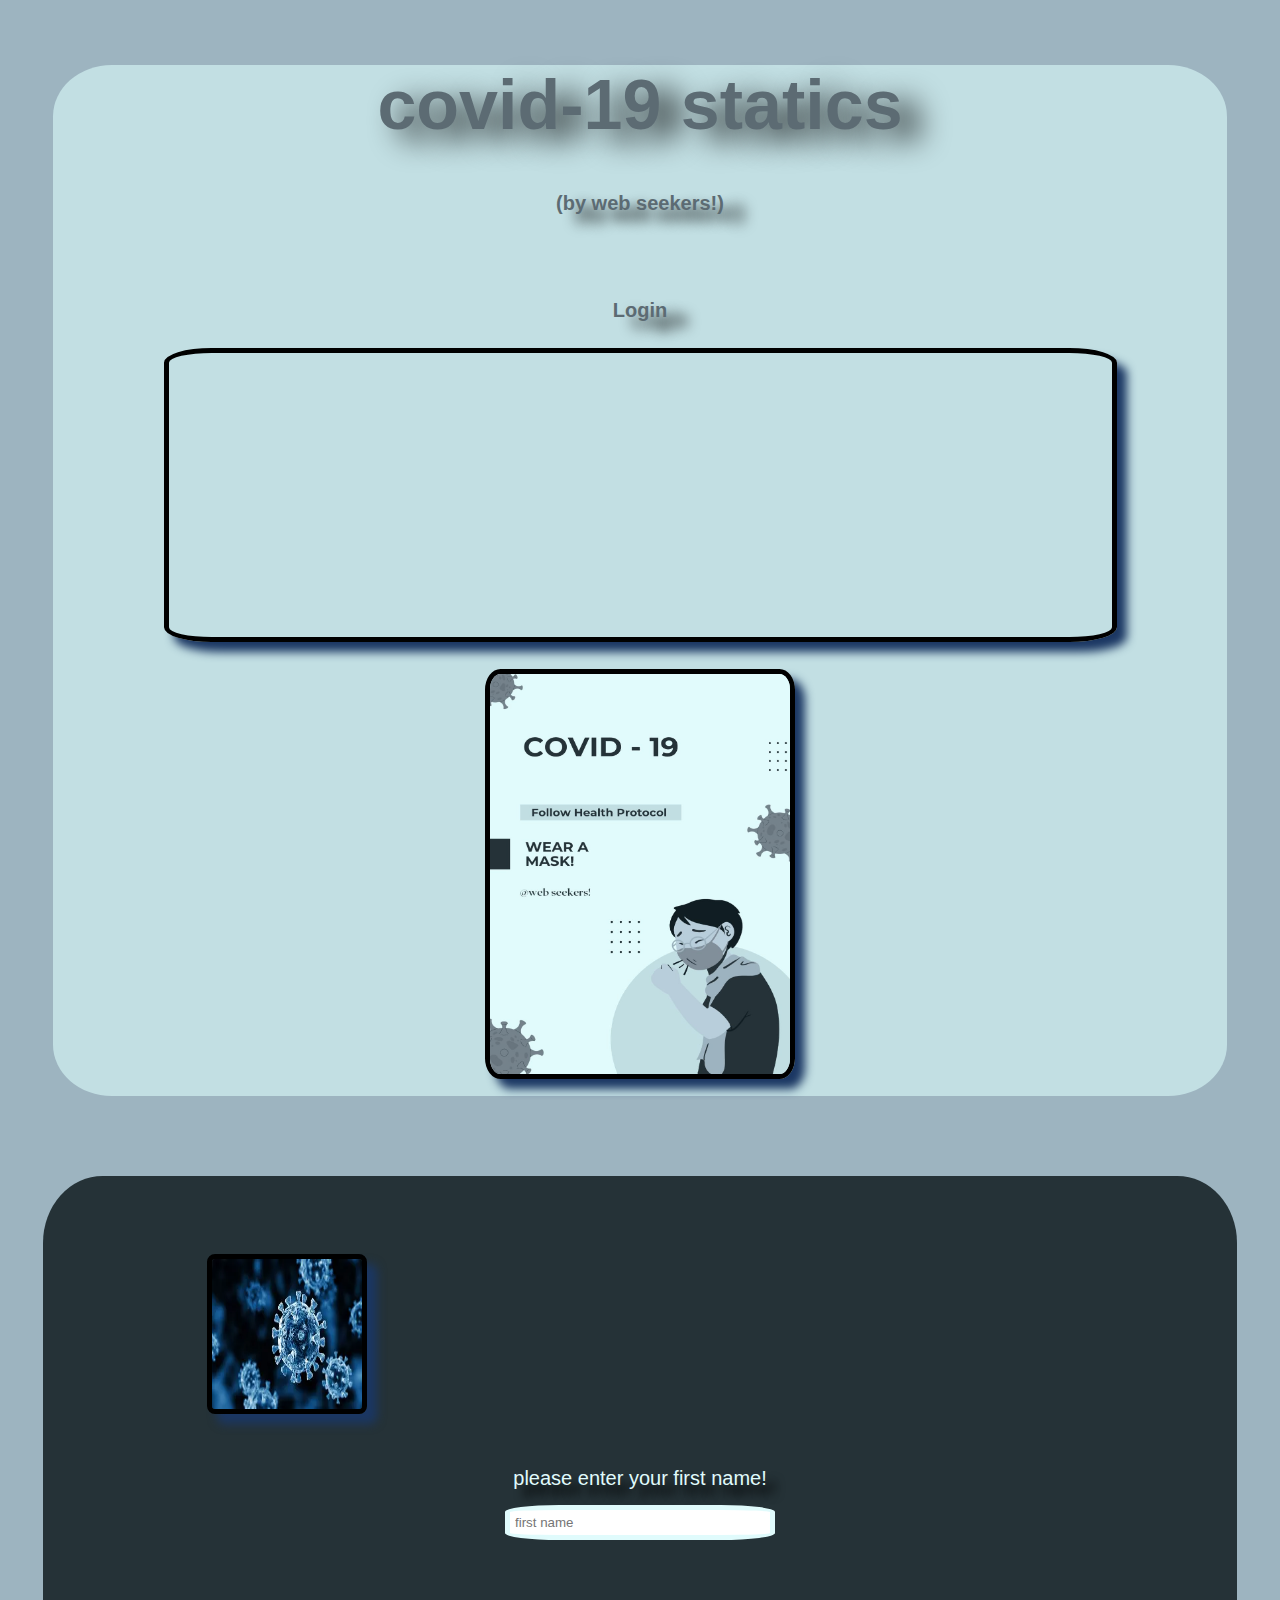
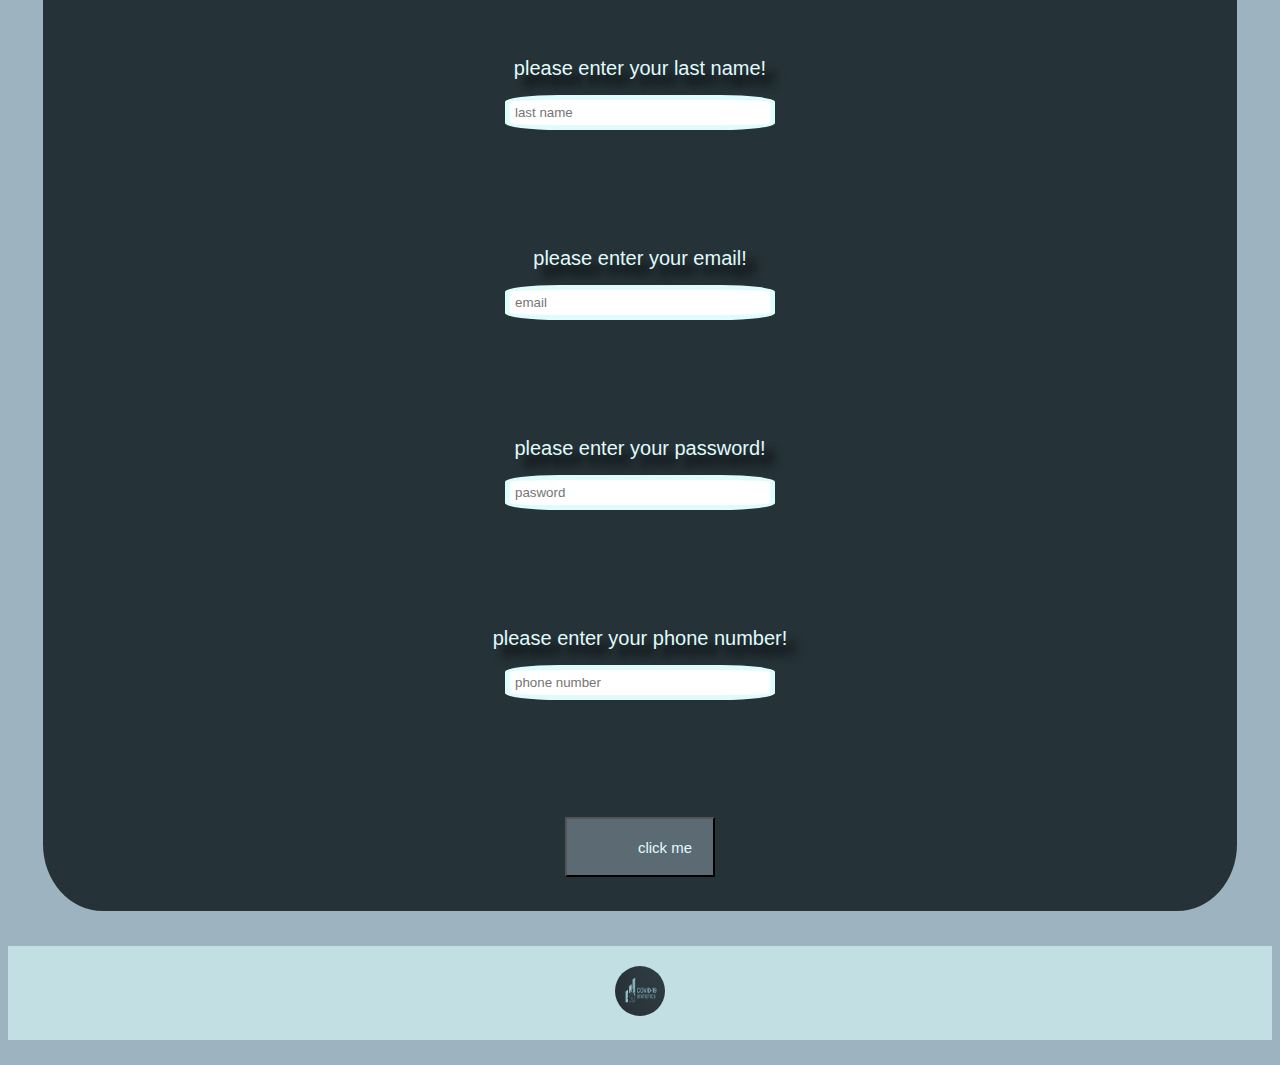
<file: index.html>
<!DOCTYPE html>
<html lang="en">
<head>
    <meta charset="UTF-8">
    <meta name="viewport" content="width=device-width, initial-scale=1.0">
<title> statics</title>
  <link rel="stylesheet" href="css-login-page.css">
</head>
<body>
<header>
          <center>
   <div class="div1">

  <h1 class="header1"> covid-19 statics </h1 >
  <h5 class="header5"> (by web seekers!)</h5>
  <br>
    <h2 class="header2">Login</h2>
    <iframe  controls width="943" height="284" src="https://www.youtube.com/embed/EwPKdofu5x4" title="🦠 COVID-19: The virus that paralyzed the world 🌍 | SARS-CoV-2 explained in 3D" frameborder="0" allow="accelerometer; autoplay; clipboard-write; encrypted-media; gyroscope; picture-in-picture; web-share" referrerpolicy="strict-origin-when-cross-origin" allowfullscreen class="video"></iframe>
    <img src="poster.jpg" alt="poster ( sadly the poster is not loading :( )" width="300 px" height="400 px "class="poster">
   </header>
</div>
<main>
    <div>
        <pre>
                <section> 
        <img src="virus.webp" alt="image" width="150px" height="150px "class="img">
        <form method="GET" action="html-home-page.html"> 
        <label class="label1">please enter your first name!</label>
        <input type="text" name="first name" id="username" placeholder="first name" required>
<br>
        <label class="label 2">please enter your last name!</label>
        <input type="text" name="last name" placeholder="last name"required>
<br>
        <label>please enter your email!</label>
        <input type="email" name="email" placeholder="email"required>
<br>
        <label>please enter your password!</label>
        <input type="password" name="password" placeholder="pasword"required>
<br>
        <label>please enter your phone number!</label>
        <input type="number" name="number" placeholder="phone number"required>
        <br>
               <button type="submit" onclick= "sayhello()" >
            click me
        </button>   
      </section>
</div>
        </form>
        </main>
  

        <script src="js-login-page.js"> 
        </script>
                 </center>
                 <footer>
                 <img src="logo.jpg"logo ( sadly the logo is not loading :( )" height="150 px" width="150 px" class="logo">
</footer>
    </pre>

    
</body>
</html>
</file>
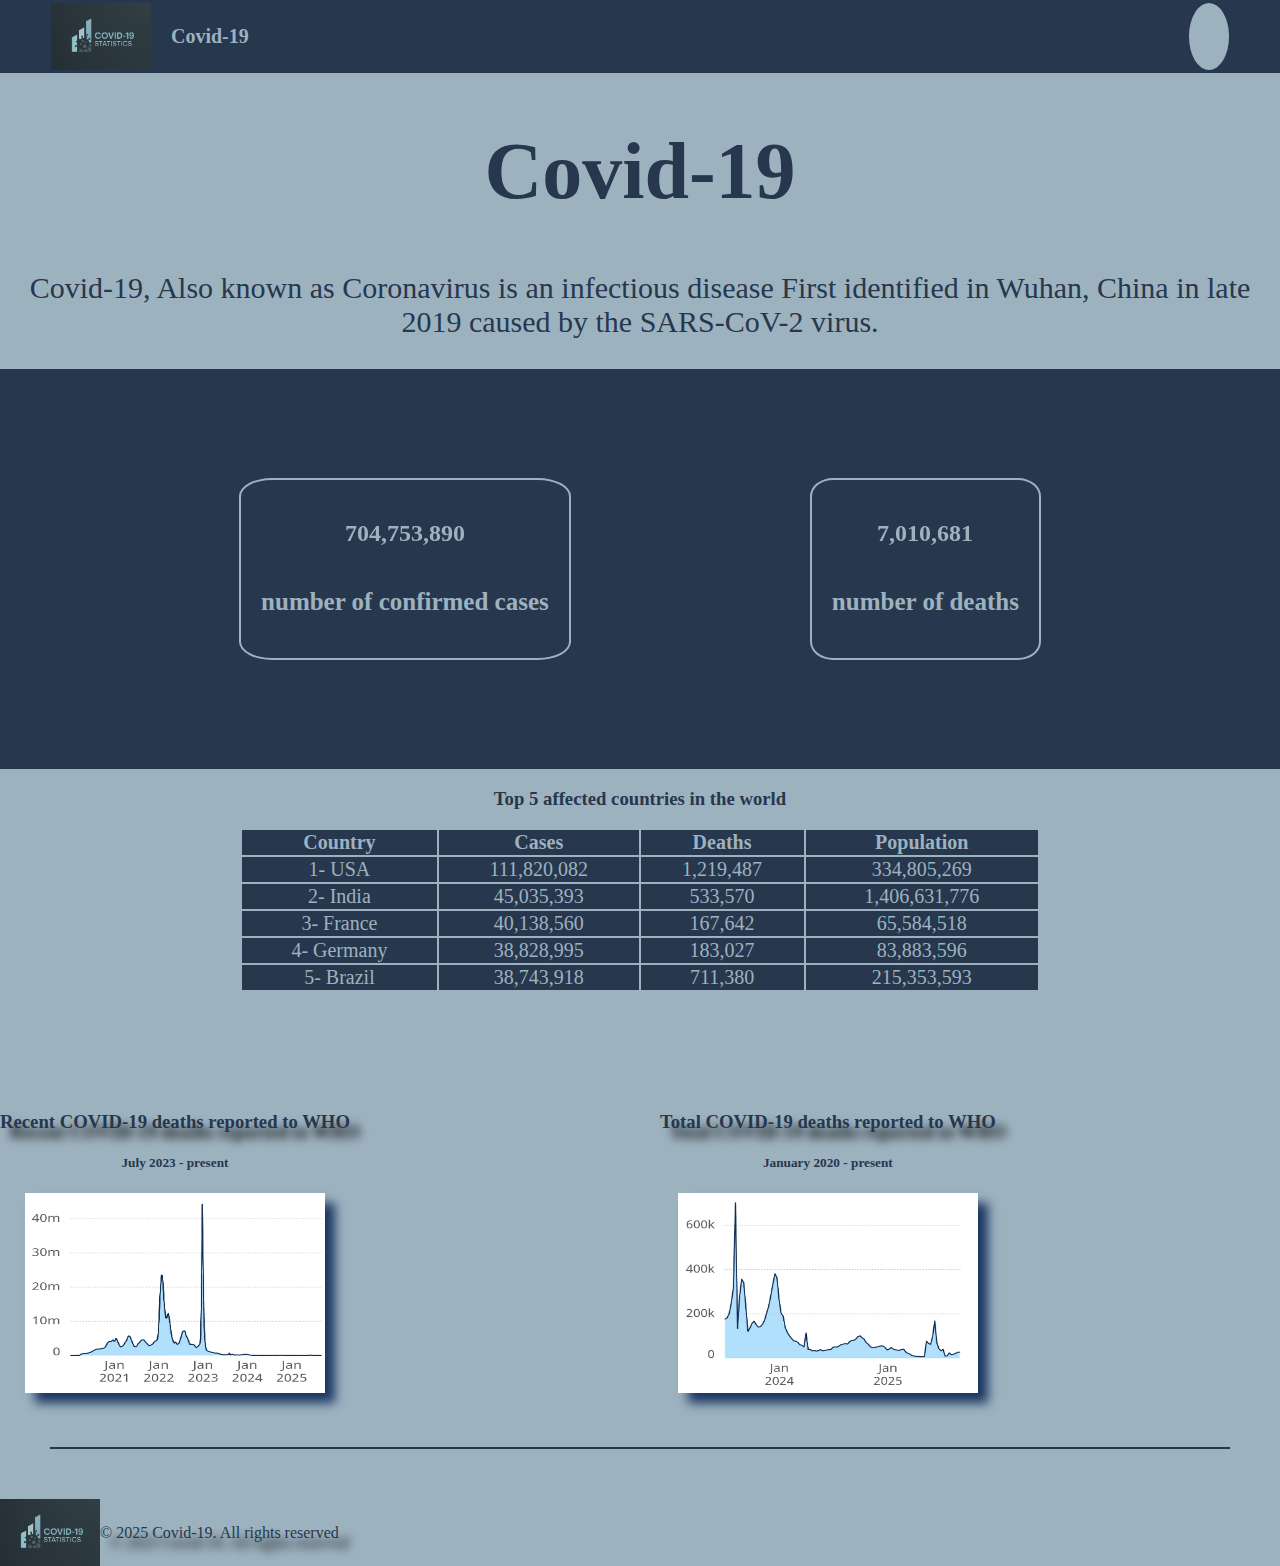
<file: Stats.html>
<!DOCTYPE html>
<html lang="en">
<head>
    <meta charset="UTF-8">
    <meta name="viewport" content="width=device-width, initial-scale=1.0">
    <title>Covid-19</title>
    <link rel="stylesheet" href="Stats.css">
</head>
<body>
    <header>
        <nav>
            <div class = "left">
                <img src="Logo.jpeg" alt = "logo" class = "logo">
                <h5>Covid-19</h5>
            </div>
            <div class = "right">
                
                <a href=""></a>
                <a href=""></a>
            </div>
        </nav>
    </header>
    <section>
        <div class = covid1>
            <h1>Covid-19</h1>
            <p> Covid-19, Also known as Coronavirus is an infectious disease First identified in Wuhan, China in late 2019 caused by the SARS-CoV-2 virus.</p>
        </div>
    <section class ="stats">
        <div class="stat_box">
            <h2>704,753,890</h2>
            <h4><a href="https://data.who.int/dashboards/covid19/cases"> number of confirmed cases</a></h4>
        </div>
        <div class="stat_box">
            <h2>7,010,681</h2>
            <h4><a href="https://data.who.int/dashboards/covid19/deaths"> number of deaths</a></h4>
        </div>
    </section>
    <h3 class = "table-title"> Top 5 affected countries in the world</h3>
    <table>
        <tr>
            <th> Country</th>
            <th> Cases</th>
            <th> Deaths</th>
            <th> Population</th>
        </tr>
        <tr>
            <td>1- USA</td>
            <td>111,820,082</td>
            <td>1,219,487</td>
            <td>334,805,269</td>
        </tr>
        <tr>
            <td>2- India</td>
            <td>45,035,393</td>
            <td>533,570</td>
            <td>1,406,631,776</td>
        </tr>
        <tr>
            <td>3- France</td>
            <td>40,138,560</td>
            <td>167,642</td>
            <td>65,584,518</td>
        </tr>
        <tr>
            <td>4- Germany</td>
            <td>38,828,995</td>
            <td>183,027</td>
            <td>83,883,596</td>
        </tr>
        <tr>
            <td>5- Brazil</td>
            <td>38,743,918</td>
            <td>711,380</td>
            <td>215,353,593</td>
        </tr>
    </table>
    <section class = graphs>
        <div class ="graph">
            <h3 class="textshadow1" >Recent COVID-19 deaths reported to WHO</h3>
        <h5>July 2023 - present</h5>
        <img class ="gr1" src="2020-graph.jpeg" alt="Recent COVID-19 deaths reported to WHO">
        </div>
        <div class ="graph">
        <h3 class="textshadow1" >Total COVID-19 deaths reported to WHO</h3>
        <h5>January 2020 - present</h5>
        <img class ="gr2" src="2023-graph.jpeg" alt="Recent COVID-19 deaths reported to WHO">
        </div>
    </section>
    </section>
    <hr>
    <footer>
        <img class="logo" src="Logo.jpeg" alt ="logo">
        <p class="textshadow1" >&copy; 2025 Covid-19. All rights reserved</p>
    </footer>
</body>

</html>
</file>
<file: css-login-page.css>
:root {
  --lightblue : #c2dfe3;
  --lighter: #e0fbfc;
  --darker: #5c6b73;
  --mid: #9db4c0;
  --darkest: #253237;
}
.video{
    border-radius: 5%;
  border: 5px solid black;
  box-shadow: 10px 10px 10px 0px #1b3763;
margin: 10px 20px;
}
div {
  background-color: var(--darkest);
  border-radius: 5%;
  font-size: 30px;
  color:#02181c;
  margin:35px;
  transition: 0.3s;
}
div :hover {
  color: var(--mid);
  transform: scale(1.2);
}


h1{
  text-shadow: 20px 10px 30px black;
  font-size: 70px;
  font-family: Arial, Helvetica, sans-serif;
  color:var(--darker);
}
h5{
  text-shadow: 20px 10px 14px black; 
  font-size: 20px;
  font-family: Arial, Helvetica, sans-serif;
  color:var(--darker);
}
h2{
  text-shadow: 20px 10px 14px black; 
  font-size: 20px;
  font-family: Arial, Helvetica, sans-serif;
  color:var(--darker);
}

.poster{
  border-radius: 5%;
  border: 5px solid black;
  box-shadow: 10px 10px 10px 0px #1b3763;
margin: 10px 20px;
}

header {   
  background-color: var(--nav);
  align-items: center;
  padding: 10px;
}



label{
  text-shadow: 10px 10px 10px black; 
  font-size: 20px;
  font-family: Arial, Helvetica, sans-serif;
  color:var(--lighter);
}


.div1{
  background-color: var(--lightblue);
}


.logo {
  width: 50px;
  height: 50px;
  border-radius: 50%;    
}


footer{
  background-color: var(--lightblue);
  text-align: center;
  padding: 20px;
}

form {
  display: flex;
  flex-direction: column;
  align-items: center;
}

input {
  margin: 15px;
  width: 250px;
  padding: 5px;
  border: 5px solid var(--lighter);
  border-radius: 20%;
}
input:focus {
  background-color: var(--lighter);
}


body {
  background-color: var(--mid);
  align-items: center;
}

button{
  width: 150px;
  height: 60px;
  background-color: var(--darker);
  align-items: center;
  color: var(--lighter);
  font-size: 15px;
  display: flex;
  justify-content: center;
  transition: all ease-in-out 2s 0.5s;
}
button:hover{
  color: var(--mid);
  transform: scale(1.2);
}

@media screen and (max-width: 600px) {
  h1 {
    font-size: 40px;
  }

  .div1 {
    display:grid;
    grid-template-columns: 1fr;
  }
}

@keyframes borderChange {
  0%   { border-color: #27374D; }
  50%  { border-color: #DDE6ED; }
  100% { border-color: #526D82; }
}


.poster {
  animation: borderChange 3s infinite;

}
.video {
  animation: borderChange 3s infinite;
}
.img{
    border-radius: 5%;
  border: 5px solid black;
  box-shadow: 10px 10px 10px 0px #1b3763;
margin: 10px 20px;

animation: borderChange 3s infinite;
}
</file>
<file: Stats.css>
body{
    margin: 0px;
    padding: 0px;
    background-color: #9DB2BF;
    color: #27374D;
}
header{
    padding: 3px;
    background-color: #27374D;
    text-align: center;
}
nav{
    display: flex;
    justify-content: space-between;
}
.left{
    display: flex;
    align-items: center;
    gap: 20px;
    margin-left: 3rem;

}
.right{
    display: flex;
    align-items: center;
    background-color: #9DB2BF;
    border-radius: 50%;
    margin-right: 3rem;
    padding: 0px 20px;
}
header a{
    text-decoration: none;
    color: #27374D;
    font: bold;
    font-size: 16px;
}
.logo{
    width: 80px;
    height: auto;
}
header h5{
    color: #9DB2BF;
    font: bold;
    font-size: 20px;
    margin: 0px;
}
div.covid1{
    text-align: center;
    font-size: 40px;
}
div.covid1 p{
     font-size: 30px;
}
section.stats{
    display: flex;
    margin-top: 30px;
    display: flex;
    justify-content: space-evenly;
    align-items: center;
    color: #9DB2BF;
    background-color: #27374D;
    height: 400px;
}
section.stats a{
    text-decoration: none;
    font-size: 25px;
    color: #9DB2BF;
}
div.stat_box{
    text-align: center;
    align-items: center;
    border: 2px solid #9DB2BF;
    border-radius: 10%;
    padding: 20px;
transition-property: border-color;
  transition-duration: 1s;
  transition-timing-function: cubic-bezier(0.075, 0.82, 0.165, 1);
  transition-delay: 0.25s;
}

div.stat_box h2{
  display: inline-block;            
  transition-property: transform;
  transition-duration: 1s;
  transition-timing-function: cubic-bezier(0.075, 0.82, 0.165, 1);
  transition-delay: 0.25s;
  will-change: transform;          
}

div.stat_box h4{
  transition-property: opacity;
  transition-duration: 1s;
  transition-timing-function: cubic-bezier(0.075, 0.82, 0.165, 1);
  transition-delay: 0.25s;
}

div.stat_box h2:hover{
  transform: scale(1.5);
}

div.stat_box h2:hover + h4{
  opacity: 0;
}

div.stat_box:hover{
  border-color: transparent;
}
.table-title{
    justify-content: center;
    text-align: center;
}
table{
    width: 800px;
    height: auto;
    margin-left: auto;
    margin-right: auto;
    text-align: center;
    font-size: 20px;
    margin-bottom: 100px;
}
table tr{
    background-color: #27374D;
    color: #9DB2BF;
    justify-content: space-evenly;
    align-items: center;
    padding: 10px;
}
.graphs{
    display: flex;
    justify-content: flex-start;
    margin-bottom: 50px;
    align-items: flex-start;
    gap: 310px;
    text-align: center;
}
.gr1{
    width: 300px;
    height: 200px;
    background-size: contain;
    box-shadow: 10px 10px 10px 0px #1b3763;
}
.gr2{
    width: 300px;
    height: 200px;
    background-size: contain;
    box-shadow: 10px 10px 10px 0px #1b3763;
}
.graph{
    text-align: center;
}
hr{
    border: 1px solid #27374D;
    margin: 50px;
}
footer{
    display: flex;
    align-items: center;
}
.logo{
    width: 100px;
    height: auto;
}

.textshadow1 {
    text-shadow: 10px 10px 10px black; 
}

.textshadow2 {
    text-shadow: 10px 10px 10px black; 
}

.textshadow3 {
    text-shadow: 10px 10px 10px black; 
}
</file>
